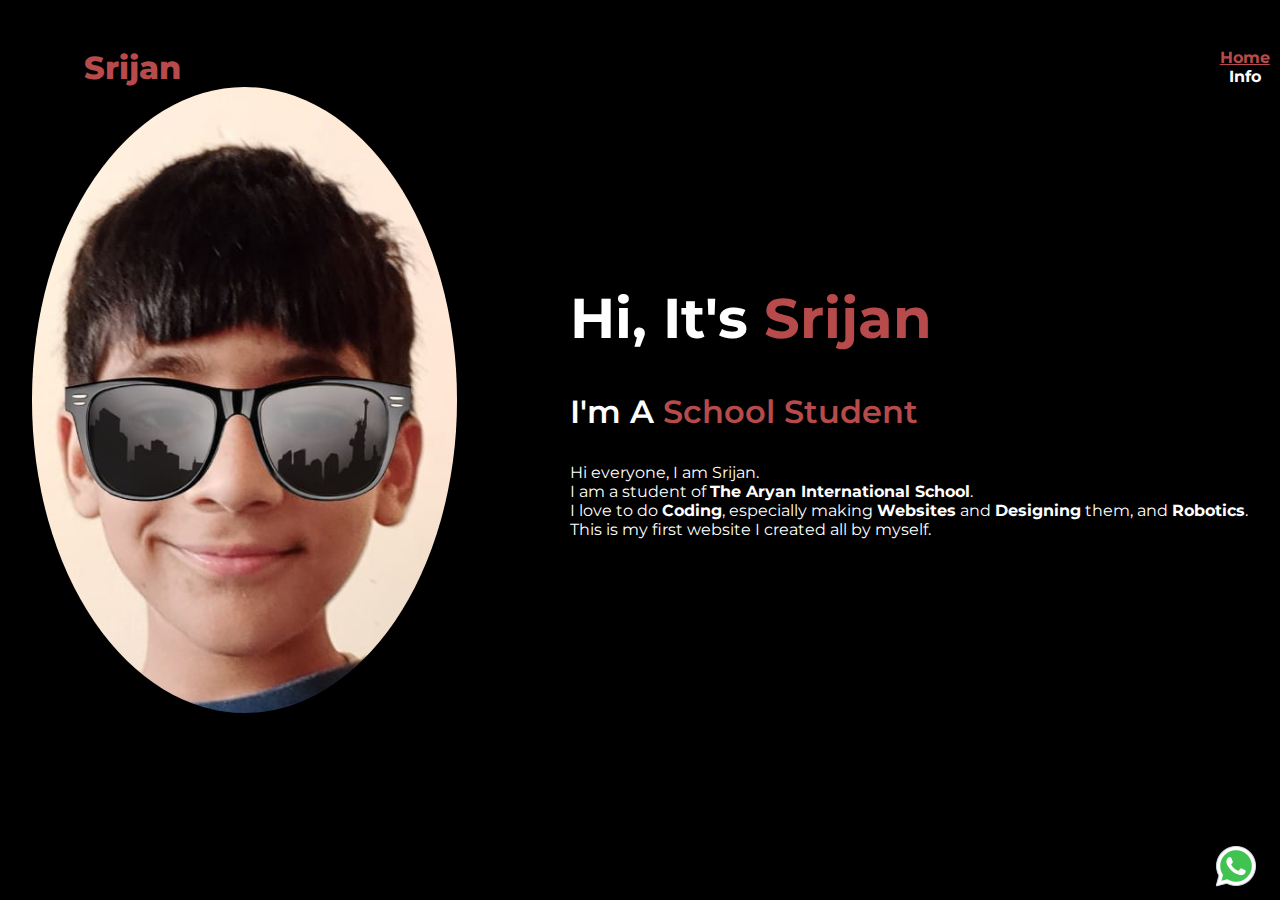
<file: index.html>
<!DOCTYPE html>
<html lang="en">
<head>
    <meta charset="UTF-8">
    <meta name="viewport" content="width=device-width, initial-scale=1.0">
    <title>Home-Portfolio</title>
    <link rel="icon" type="img/jpg" href="assets/my-image.jpg">
    <link rel="stylesheet" href="style.css">
    <link href="https://fonts.googleapis.com/css2?family=Montserrat:wght@400;700&display=swap" rel="stylesheet">
</head>
<body>
    <nav class="navBar">
        <a href="index.html" class="active">Home</a>
        <a href="info.html">Info</a>
    </nav>

    <nav class="logo">Srijan</nav>

    <section class="home">

    <div class="home-img"></div>

    <div class="home-content">
        <h1>Hi, It's <span>Srijan</span></h1>
        <h3 class="typing-text">I'm A <span></span></h3>
        <p>
            Hi everyone, I am Srijan.<br>
            I am a student of <strong>The Aryan International School</strong>.<br>
            I love to do <strong>Coding</strong>, especially making <strong>Websites</strong> and <strong>Designing</strong> them, and <strong>Robotics</strong>.<br>
            This is my first website I created all by myself.
        </p>
    </div>

    </section>

    <a href="wa.me/8604922009" style="max-width: 100%;">
            <img id="Whatsapp" src="assets/icons8-whatsapp-48.png" alt="Whatsapp link">
        </a>
   
</body>
</html>
</file>
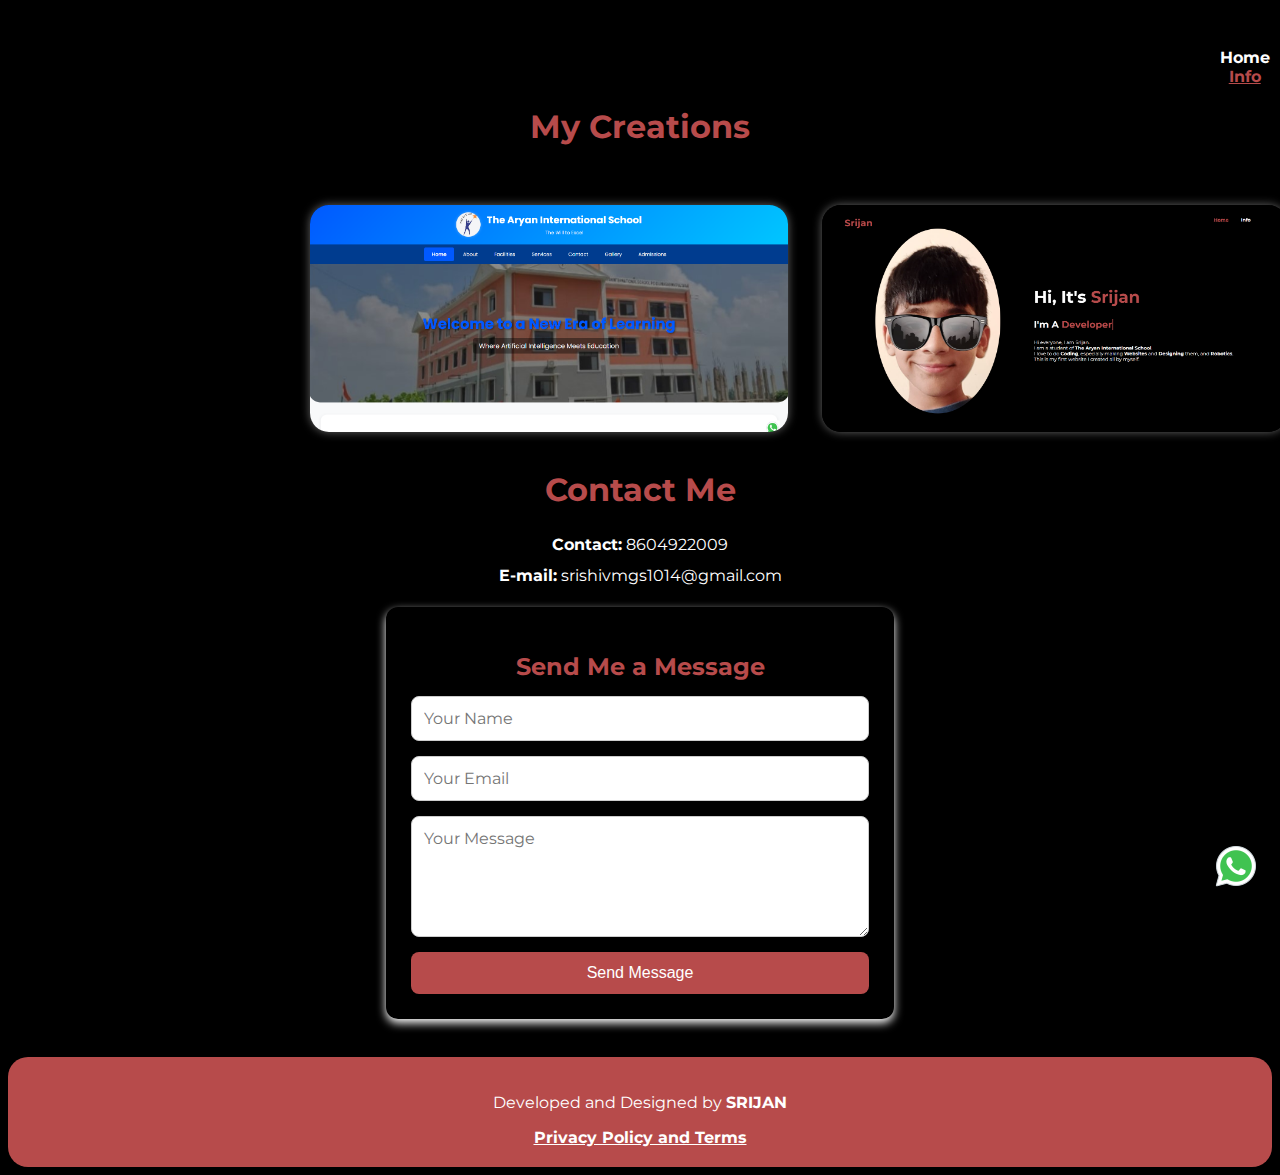
<file: info.html>
<!DOCTYPE html>
<html lang="en">
<head>
    <meta charset="UTF-8">
    <meta name="viewport" content="width=device-width, initial-scale=1.0">
    <title>Info-Portfolio</title>
    <link rel="stylesheet" href="style.css">
    <link href="https://fonts.googleapis.com/css2?family=Montserrat:wght@400;700&display=swap" rel="stylesheet">
</head>
<body>
    <nav class="navBar">
        <a href="index.html">Home</a>
        <a href="info.html" class="active">Info</a>
    </nav>

    <section>
        <h1 id="creations-heading">My Creations</h1>
    </section>

    <section class="info">

    <a href="https://aryanis.netlify.app">
    <img class="info-img" id="web-img" src="assets/web-img.png">
    </a>

    <a href="srijan-info.netlify.app">
        <img class="info-img" id="port-img" src="assets/port-img.png">
    </a>

    </section>

    <section>
        <h1 id="cnt-head">Contact Me</h1>
    </section>

    <div>
        <p class="cnt">
            <strong>Contact:</strong> 8604922009 <br>
            <strong>E-mail:</strong> srishivmgs1014@gmail.com
        </p>
    </div>

    <div class="contact-form">
        <h2>Send Me a Message</h2>
        <form action="https://formspree.io/f/xeopkord" method="POST">
          <input type="text" name="Name" placeholder="Your Name" required>
          <input type="email" name="E-mail" placeholder="Your Email" required>
          <textarea name="Message" rows="5" placeholder="Your Message" required></textarea>
          <button type="submit">Send Message</button>
        </form>
      </div>

    <a href="wa.me/8604922009" style="max-width: 100%;">
            <img id="Whatsapp" src="assets/icons8-whatsapp-48.png" alt="Whatsapp link">
        </a>

        <footer class="footer">
            <p>
                Developed and Designed by <strong>SRIJAN</strong>
            </p>
            <a href="#">
                Privacy Policy and Terms
            </a>
        </footer>

</body>
</html>
</file>
<file: style.css>
html {
    font-family: 'Montserrat', sans-serif;
    background-color: black;
    color: white;
}

/* -------------------------------------Home---------------------------------------- */

/* navigation bar */

.active {
    color: #b74b4b;
    text-decoration: underline;
}
.navBar {
    position: relative;
    text-align: center;
    height: 0cm;
    padding-left: 32cm;
    padding-top: 40px;
    word-spacing: 1cm;
    color: white;
}

a {
    color: white;
    text-decoration: none;
    font-weight: 700;
    transition: scroll-text 2s ease;
}

a:hover {
    color:#b74b4b;
    text-decoration: underline;
}

.active {
    color: #b74b4b;
    text-decoration: underline;
}

.logo{
    color:#b74b4b;
    font-weight: 800;
    font-size: 32px;
    padding-left: 2cm;
    transition: 0.5s ease;
    width: 1cm;
}

.logo:hover {
    transform: scale(1.1);
}

.home-img{
    width: 350px; /* Width of the oval */
height: 550px; /* Height of the oval */
border-radius: 50%; /* Makes it an oval */
background-image: url('assets/my-image.jpg'); /* Replace with your image path */
background-size: cover; /* Ensures the image covers the entire oval */
background-position: center; /* Centers the image inside the oval */
padding:1cm;
}

.home {
    display: flex;
    justify-content: center;
    align-items: center;
    background-color: black;
}

.home .home-content h1 {
    color: white;
    font-size: 3.5rem;
    font-weight: 700;
    line-height: 1.3;
    padding-left: 3cm;
}

.home .home-content h3 {
    padding-left: 3cm;
}

.home-content p {
    color: white;
    padding-left: 3cm;
}

.home-content span {
    color: #b74b4b;
}

.typing-text {
    font-size: 32px;
    font-weight: 600;
    min-width: 280px;
}

.typing-text span {
    position: relative;
}

.typing-text span::before {
    content: "School Student";
    color: #b74b4b;
    animation: words 20s infinite;
}

.typing-text span::after {
    content: "";
    background-color: black;
    position: absolute;
    width: calc(100% + 8px);
    height: 100%;
    border-left: 3px solid black;
    right: -8;
    animation: cursor 0.6s infinite;
}

@keyframes cursor {
    to {
        border-left: 3px solid #b74b4b;
    }
}

@keyframes words {
    0%, 20%{
        content: "Developer";
    }

    21%, 40%{
        content: "Roboticist";
    }

    41%, 60%{
        content: "Web Designer";
    }

    61%, 80%{
        content: "Coder";
    }

    81%, 100%{
        content: "Script Writer";
    }
}

/* ----------------------------------------Info-------------------------------------------- */

.info {
    display: flex;
    background-color: black;
}

/* Creations-Section */

#creations-heading {
    text-align: center;
    padding-top: 1cm;
    color: #b74b4b;
}

.info-img {
    max-width: 100%;
    display: grid;
    height: 6cm;
    border-radius: 0.5cm;
    transition: 0.5s ease;
    box-shadow: 0px 0px 10px #fff6;
}

.info-img:hover {
    transform: scale(1.1);
    box-shadow: 0px 0px 35px #fff6;
}

#web-img {
    float: left;
    margin-top: 1cm;
    margin-left: 8cm;
}

#port-img{
    float: left;
    margin-top: 1cm;
    margin-left: 1.5cm;
    height: 6cm;
    cursor: pointer;
}

/* Contact-Section */

#cnt-head {
    background-color: black;
    margin-top: 1cm;
    text-align: center;
    color: #b74b4b;
}

.cnt {
    text-align: center;
    max-width: 100%;
    line-height: 0.8cm;
}

#Whatsapp {
    position: fixed;
    bottom: 10px;
    right: 20px;
    z-index: 1000;
    transition: 0.3s ease;
}

#Whatsapp:hover {
    transform: scale(1.2);
}

.footer {
    text-align: center;
    background-color: #b74b4b;
    padding: 20px; 
    border-radius: 20px;
    margin-top: 1cm;
}

.footer a {
    text-decoration: underline;
}

.footer a:hover {
    cursor: pointer;
    color: white;
}

.footer strong {
    animation: blinker 1s steps(2, start) infinite;
}

@keyframes blinker {
    to {
        visibility:hidden;
    }
}

#form-h {
    color: #b74b4b;
    text-align: center;
}

/* Contact-Form */

.contact-form {
  background: #000;
  border-radius: 12px;
  padding: 25px;
  box-shadow: 0 4px 10px #fff;
  margin-left: 10cm;
  margin-right: 10cm;
  transition: transform 0.3s, box-shadow 0.3s;
}

.contact-form:hover {
  transform: translateY(-6px);
  box-shadow: 0 0px 12px #fff;
}

.contact-form h2 {
  color: #b74b4b;
  margin-bottom: 15px;
  text-align: center;
}

.contact-form form {
  display: flex;
  flex-direction: column;
}

.contact-form input, .contact-form textarea {
    font-family: 'Montserrat', sans-serif;
  margin-bottom: 15px;
  padding: 12px;
  border-radius: 8px;
  border: 1px solid #ccc;
  font-size: 1em;
}

.contact-form button {
  background: #b74b4b;
  color: white;
  border: none;
  padding: 12px;
  font-size: 1em;
  border-radius: 8px;
  cursor: pointer;
  transition: 0.3s;
}

.contact-form button:hover {
  background: #8a3939;

}


Preview
/
New tab

Make my project mobile compatible

14 minutes ago
11 minutes ago
Saved progress at the end of the loop
3 minutes of work
Ready to share? Publish this App in a few clicks.
Autoscale
Primary URL
srijan-info-srishivmgs1014
.replit.app
How did you make the website mobile responsive, if there is any code snippet to do so, give me

6 minutes ago
Great question! I made your website mobile responsive by adding CSS media queries to your style.css file. These automatically adjust the layout based on the screen size.

Here's the code I added:

For Tablets (screens up to 768px wide):
@media (max-width: 768px) {
    .navBar {
        padding-left: 0;
        padding-top: 20px;
        word-spacing: 20px;
    }
    .logo {
        font-size: 24px;
        padding-left: 20px;
        width: auto;
    }
    .home {
        flex-direction: column;
        padding: 20px;
    }
    .home-img {
        width: 250px;
        height: 350px;
        padding: 0;
        margin-bottom: 20px;
    }
    .home .home-content h1 {
        font-size: 2rem;
        padding-left: 0;
        text-align: center;
    }
    .home .home-content h3 {
        padding-left: 0;
        text-align: center;
        font-size: 1.5rem;
    }
    .home-content p {
        padding-left: 0;
        text-align: center;
        font-size: 0.9rem;
        padding: 0 10px;
    }
    .info {
        flex-direction: column;
        align-items: center;
        padding: 20px;
    }
    #web-img, #port-img {
        float: none;
        margin: 20px auto;
        display: block;
        height: auto;
        max-height: 200px;
    }
    .contact-form {
        margin-left: 20px;
        margin-right: 20px;
        padding: 20px;
    }
}
For Mobile Phones (screens up to 480px wide):
@media (max-width: 480px) {
    .home-img {
        width: 200px;
        height: 300px;
    }
    .home .home-content h1 {
        font-size: 1.5rem;
    }
    .typing-text {
        font-size: 18px;
    }
    .navBar {
        word-spacing: 15px;
        font-size: 0.9rem;
    }
    .logo {
        font-size: 20px;
        padding-left: 15px;
    }
    .contact-form {
        margin-left: 10px;
        margin-right: 10px;
        padding: 15px;
    }
}
How it works:
@media (max-width: 768px) = Styles for tablets and smaller
@media (max-width: 480px) = Styles for phones
The key changes include:

Smaller font sizes for mobile screens
Centered content instead of left-aligned
Stacked layout (column) instead of side-by-side (row)
Reduced padding/margins to fit smaller screens
Smaller images that don't overflow
Your HTML files already had the viewport meta tag (<meta name="viewport" content="width=device-width, initial-scale=1.0">), which tells browsers to respect these responsive styles!

24 seconds of work
Give me the full CSS code including my code and the code you added for responsiveness

4 minutes ago
I'll get you the complete CSS code with both your original styles and the responsive additions I made:

Here's your complete CSS code with everything - your original styles plus the mobile responsive additions:

html {
    font-family: 'Montserrat', sans-serif;
    background-color: black;
    color: white;
}
/* -------------------------------------Home---------------------------------------- */
/* navigation bar */
.active {
    color: #b74b4b;
    text-decoration: underline;
}
.navBar {
    position: relative;
    text-align: center;
    height: 0cm;
    padding-left: 32cm;
    padding-top: 40px;
    word-spacing: 1cm;
    color: white;
}
a {
    color: white;
    text-decoration: none;
    font-weight: 700;
    transition: scroll-text 2s ease;
}
a:hover {
    color:#b74b4b;
    text-decoration: underline;
}
.active {
    color: #b74b4b;
    text-decoration: underline;
}
.logo{
    color:#b74b4b;
    font-weight: 800;
    font-size: 32px;
    padding-left: 2cm;
    transition: 0.5s ease;
    width: 1cm;
}
.logo:hover {
    transform: scale(1.1);
}
.home-img{
    width: 350px; /* Width of the oval */
height: 550px; /* Height of the oval */
border-radius: 50%; /* Makes it an oval */
background-image: url('assets/my-image.jpg'); /* Replace with your image path */
background-size: cover; /* Ensures the image covers the entire oval */
background-position: center; /* Centers the image inside the oval */
padding:1cm;
}
.home {
    display: flex;
    justify-content: center;
    align-items: center;
    background-color: black;
}
.home .home-content h1 {
    color: white;
    font-size: 3.5rem;
    font-weight: 700;
    line-height: 1.3;
    padding-left: 3cm;
}
.home .home-content h3 {
    padding-left: 3cm;
}
.home-content p {
    color: white;
    padding-left: 3cm;
}
.home-content span {
    color: #b74b4b;
}
.typing-text {
    font-size: 32px;
    font-weight: 600;
    min-width: 280px;
}
.typing-text span {
    position: relative;
}
.typing-text span::before {
    content: "School Student";
    color: #b74b4b;
    animation: words 20s infinite;
}
.typing-text span::after {
    content: "";
    background-color: black;
    position: absolute;
    width: calc(100% + 8px);
    height: 100%;
    border-left: 3px solid black;
    right: -8;
    animation: cursor 0.6s infinite;
}
@keyframes cursor {
    to {
        border-left: 3px solid #b74b4b;
    }
}
@keyframes words {
    0%, 20%{
        content: "Developer";
    }
    21%, 40%{
        content: "Roboticist";
    }
    41%, 60%{
        content: "Web Designer";
    }
    61%, 80%{
        content: "Coder";
    }
    81%, 100%{
        content: "Script Writer";
    }
}
/* ----------------------------------------Info-------------------------------------------- */
.info {
    display: flex;
    background-color: black;
}
/* Creations-Section */
#creations-heading {
    text-align: center;
    padding-top: 1cm;
    color: #b74b4b;
}
.info-img {
    max-width: 100%;
    display: grid;
    height: 6cm;
    border-radius: 0.5cm;
    transition: 0.5s ease;
    box-shadow: 0px 0px 10px #fff6;
}
.info-img:hover {
    transform: scale(1.1);
    box-shadow: 0px 0px 35px #fff6;
}
#web-img {
    float: left;
    margin-top: 1cm;
    margin-left: 8cm;
}
#port-img{
    float: left;
    margin-top: 1cm;
    margin-left: 1.5cm;
    height: 6cm;
    cursor: pointer;
}
/* Contact-Section */
#cnt-head {
    background-color: black;
    margin-top: 1cm;
    text-align: center;
    color: #b74b4b;
}
.cnt {
    text-align: center;
    max-width: 100%;
    line-height: 0.8cm;
}
#Whatsapp {
    position: fixed;
    bottom: 10px;
    right: 20px;
    z-index: 1000;
    transition: 0.3s ease;
}
#Whatsapp:hover {
    transform: scale(1.2);
}
.footer {
    text-align: center;
    background-color: #b74b4b;
    padding: 20px; 
    border-radius: 20px;
    margin-top: 1cm;
}
.footer a {
    text-decoration: underline;
}
.footer a:hover {
    cursor: pointer;
    color: white;
}
.footer strong {
    animation: blinker 1s steps(2, start) infinite;
}
@keyframes blinker {
    to {
        visibility:hidden;
    }
}
#form-h {
    color: #b74b4b;
    text-align: center;
}
/* Contact-Form */
.contact-form {
  background: #000;
  border-radius: 12px;
  padding: 25px;
  box-shadow: 0 4px 10px #fff;
  margin-left: 10cm;
  margin-right: 10cm;
  transition: transform 0.3s, box-shadow 0.3s;
}
.contact-form:hover {
  transform: translateY(-6px);
  box-shadow: 0 0px 12px #fff;
}
.contact-form h2 {
  color: #b74b4b;
  margin-bottom: 15px;
  text-align: center;
}
.contact-form form {
  display: flex;
  flex-direction: column;
}
.contact-form input, .contact-form textarea {
    font-family: 'Montserrat', sans-serif;
  margin-bottom: 15px;
  padding: 12px;
  border-radius: 8px;
  border: 1px solid #ccc;
  font-size: 1em;
}
.contact-form button {
  background: #b74b4b;
  color: white;
  border: none;
  padding: 12px;
  font-size: 1em;
  border-radius: 8px;
  cursor: pointer;
  transition: 0.3s;
}
.contact-form button:hover {
  background: #8a3939;
}
/* ----------------------------------------Mobile Responsive-------------------------------------------- */
@media (max-width: 768px) {
    .navBar {
        padding-left: 0;
        padding-top: 20px;
        word-spacing: 20px;
    }
    .logo {
        font-size: 24px;
        padding-left: 20px;
        width: auto;
    }
    .home {
        flex-direction: column;
        padding: 20px;
    }
    .home-img {
        width: 250px;
        height: 350px;
        padding: 0;
        margin-bottom: 20px;
    }
    .home .home-content h1 {
        font-size: 2rem;
        padding-left: 0;
        text-align: center;
    }
    .home .home-content h3 {
        padding-left: 0;
        text-align: center;
        font-size: 1.5rem;
    }
    .home-content p {
        padding-left: 0;
        text-align: center;
        font-size: 0.9rem;
        padding: 0 10px;
    }
    .typing-text {
        font-size: 24px;
        min-width: auto;
    }
    .info {
        flex-direction: column;
        align-items: center;
        padding: 20px;
    }
    #web-img, #port-img {
        float: none;
        margin: 20px auto;
        margin-left: auto;
        margin-right: auto;
        display: block;
        height: auto;
        max-height: 200px;
    }
    #creations-heading {
        padding-top: 20px;
        font-size: 1.5rem;
    }
    .contact-form {
        margin-left: 20px;
        margin-right: 20px;
        padding: 20px;
    }
    #cnt-head {
        margin-top: 20px;
        font-size: 1.5rem;
    }
    .cnt {
        padding: 0 20px;
        font-size: 0.9rem;
    }
    .footer {
        margin-top: 20px;
        padding: 15px;
        font-size: 0.9rem;
    }
    #Whatsapp {
        width: 40px;
        height: 40px;
        bottom: 15px;
        right: 15px;
    }
}
@media (max-width: 480px) {
    .home-img {
        width: 200px;
        height: 300px;
    }
    .home .home-content h1 {
        font-size: 1.5rem;
    }
    .home .home-content h3 {
        font-size: 1.2rem;
    }
    .typing-text {
        font-size: 18px;
    }
    .navBar {
        word-spacing: 15px;
        font-size: 0.9rem;
    }
    .logo {
        font-size: 20px;
        padding-left: 15px;
    }
    .contact-form {
        margin-left: 10px;
        margin-right: 10px;
        padding: 15px;
    }
    .contact-form input, .contact-form textarea {
        font-size: 0.9em;
    }
}
</file>
